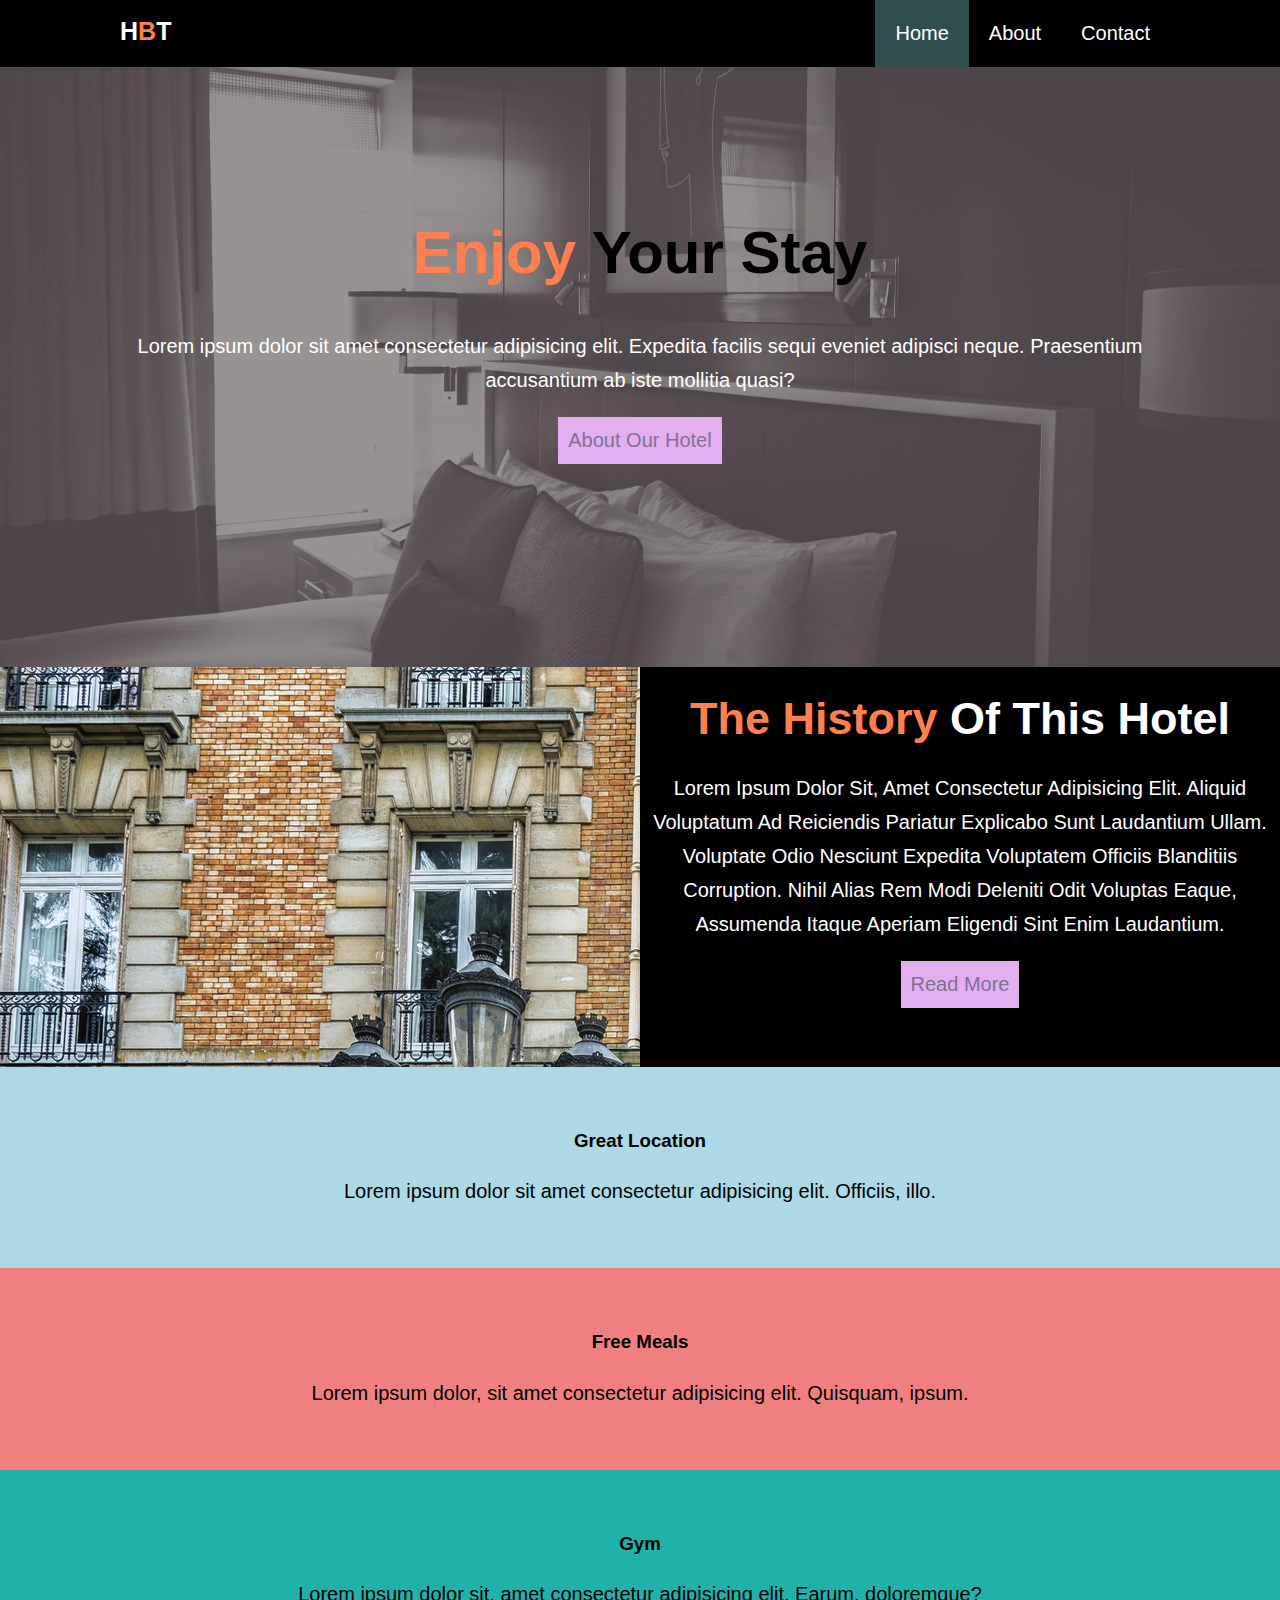
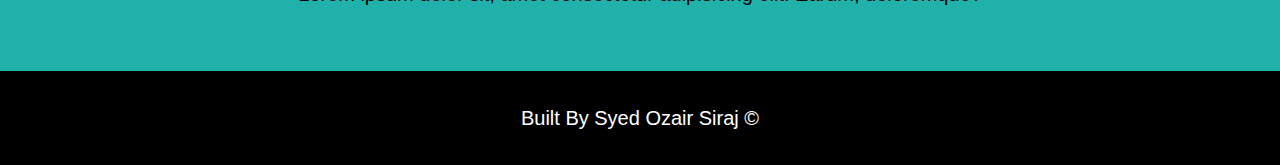
<file: structure/index.html>
<html lang="en">
<head>
    <meta charset="UTF-8">
    <meta http-equiv="X-UA-Compatible" content="IE=edge">
    <meta name="viewport" content="width=device-width, initial-scale=1.0">
    <title>HBT</title>
    <link rel="stylesheet" href="https://use.fontawesome.com/releases/v5.15.3/css/all.css" integrity="sha384-SZXxX4whJ79/gErwcOYf+zWLeJdY/qpuqC4cAa9rOGUstPomtqpuNWT9wdPEn2fk" crossorigin="anonymous">
    <link rel="stylesheet" href="style.css">
    <link rel="stylesheet" href="mobile.css" media="screen and (max-width:768px)">
</head>
<body>
<header>
    
    <nav id="nav">
        <div class="container">
        <h1>
            <a href="index.html">H<span class="coral">B</span>T</a>
        </h1>
        <ul>
            <li>
                <a class="current" href="index.html">
                    Home
                    
                </a>
                
            </li>
            <li>
                <a href="about.html">
                    About
                </a>
            </li>
            <li>
                <a href="Contact.html">
                    Contact
                </a>
            </li>
        </ul>
    </div>
    </nav>

</header>
<div id="showcase">
    <div class="container">
    <h1>
       <span class="coral">Enjoy</span> your stay
    </h1>
    <p>Lorem ipsum dolor sit amet consectetur adipisicing elit. 
        Expedita facilis sequi eveniet adipisci neque. 
        Praesentium accusantium ab iste mollitia quasi?
    </p>
    <a class="btn" href="about.html" >
        About our hotel</a>
    

</div>
</div>
<section id="home-info">
    
        <div class="home-info-img">

        </div>

        <div class="home-info-content">
            <h2>
                <span class="coral">the history</span>
                of this hotel
            </h2>
            <p>
                Lorem ipsum dolor sit, amet consectetur adipisicing elit. Aliquid voluptatum ad reiciendis 
                pariatur explicabo sunt laudantium ullam. 
                Voluptate odio nesciunt expedita voluptatem officiis blanditiis corruption. 
                Nihil alias rem modi deleniti odit voluptas eaque, assumenda itaque aperiam eligendi sint enim laudantium.
            </p>
            <a class="btn" href="about.html">read more</a>
        </div>
        
    
</section>
<section id="features">
<div class="box" style="background-color: lightblue;">
    <i class="far fa-building fa-3x"></i>
    <h3>great location</h3>
    <p>Lorem ipsum dolor sit amet consectetur adipisicing elit. Officiis, illo.</p>
</div>
<div class="box" style="background-color: lightcoral;">
    <i class="fas fa-utensils fa-3x"></i>
    <h3>free meals</h3>
    <p>Lorem ipsum dolor, sit amet consectetur adipisicing elit. Quisquam, ipsum.</p>

</div>
<div class="box" style="background-color: lightseagreen;">
    <i class="fas fa-dumbbell fa-3x"></i>
    <h3>gym</h3>
    <p>Lorem ipsum dolor sit, amet consectetur adipisicing elit. Earum, doloremque?</p>

</div>
</section>
<footer class="main-footer">
    <p>Built by syed ozair siraj &copy;</p>
</footer>
</body>
</html>
</file>
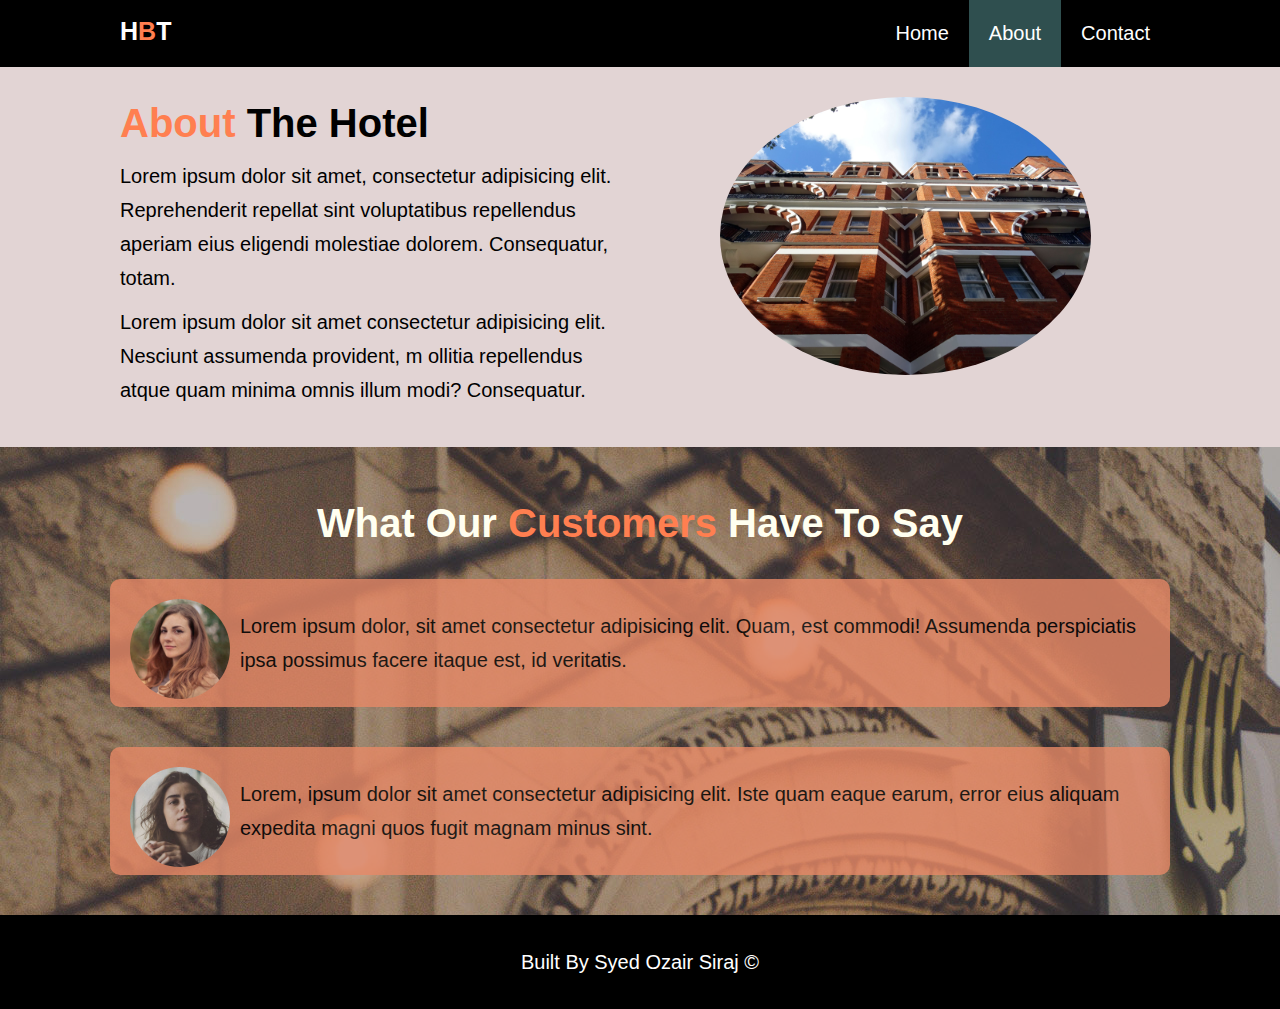
<file: structure/about.html>
<html lang="en">
<head>
    <meta charset="UTF-8">
    <meta http-equiv="X-UA-Compatible" content="IE=edge">
    <meta name="viewport" content="width=device-width, initial-scale=1.0">
    <title>HBT</title>
    <link rel="stylesheet" href="https://use.fontawesome.com/releases/v5.15.3/css/all.css" integrity="sha384-SZXxX4whJ79/gErwcOYf+zWLeJdY/qpuqC4cAa9rOGUstPomtqpuNWT9wdPEn2fk" crossorigin="anonymous">
    <link rel="stylesheet" href="style.css">
    <link rel="stylesheet" href="mobile.css" media="screen and (max-width:768px)">
</head>
<body>
<header>
    
    <nav id="nav">
        <div class="container">
        <h1>
            <a href="index.html">H<span class="coral">B</span>T</a>
        </h1>
        <ul>
            <li>
                <a href="index.html">
                    Home
                    
                </a>
                
            </li>
            <li>
                <a class="current" href="about.html">
                    About
                </a>
            </li>
            <li>
                <a href="Contact.html">
                    Contact
                </a>
            </li>
        </ul>
    </div>
    </nav>

</header>
<section id="about" class="p3 light">
    <div class="container">
        <div class="info-left">
            <h1 class="l1"><span class="coral">About</span> the hotel</h1>
            <p>Lorem ipsum dolor sit amet, consectetur adipisicing elit. Reprehenderit repellat sint
            voluptatibus repellendus aperiam eius eligendi molestiae dolorem. Consequatur, totam.</p>
            <p>Lorem ipsum dolor sit amet consectetur adipisicing elit. Nesciunt assumenda provident, m
            ollitia repellendus atque quam minima omnis illum modi? Consequatur.</p>
        </div>
        <div class="info-right">
            <img src="../img/photo-2.jpg" alt="">
        </div>
    </div>
</section>
<section id="review">
    <div class="container">
        <h2 class="l1">What our <span class="coral">customers</span> have to say</h2>
        <div class="reviews bg-coral">
            <img src="../img/person-1.jpg" alt="">
            <p>Lorem ipsum dolor, sit amet consectetur adipisicing elit. Quam, est commodi! Assumenda perspiciatis ipsa possimus facere itaque est, id veritatis.</p>
        </div>
        <div class="reviews bg-coral">
            <img src="../img/person-2.jpg" alt="">
            <p>Lorem, ipsum dolor sit amet consectetur adipisicing elit. Iste quam eaque earum, error eius aliquam expedita magni quos fugit magnam minus sint.</p>
            
        </div>
    </div>
</section>
<footer class="main-footer">
    <p>Built by syed ozair siraj &copy;</p>
</footer>
</body>
</html>
</file>
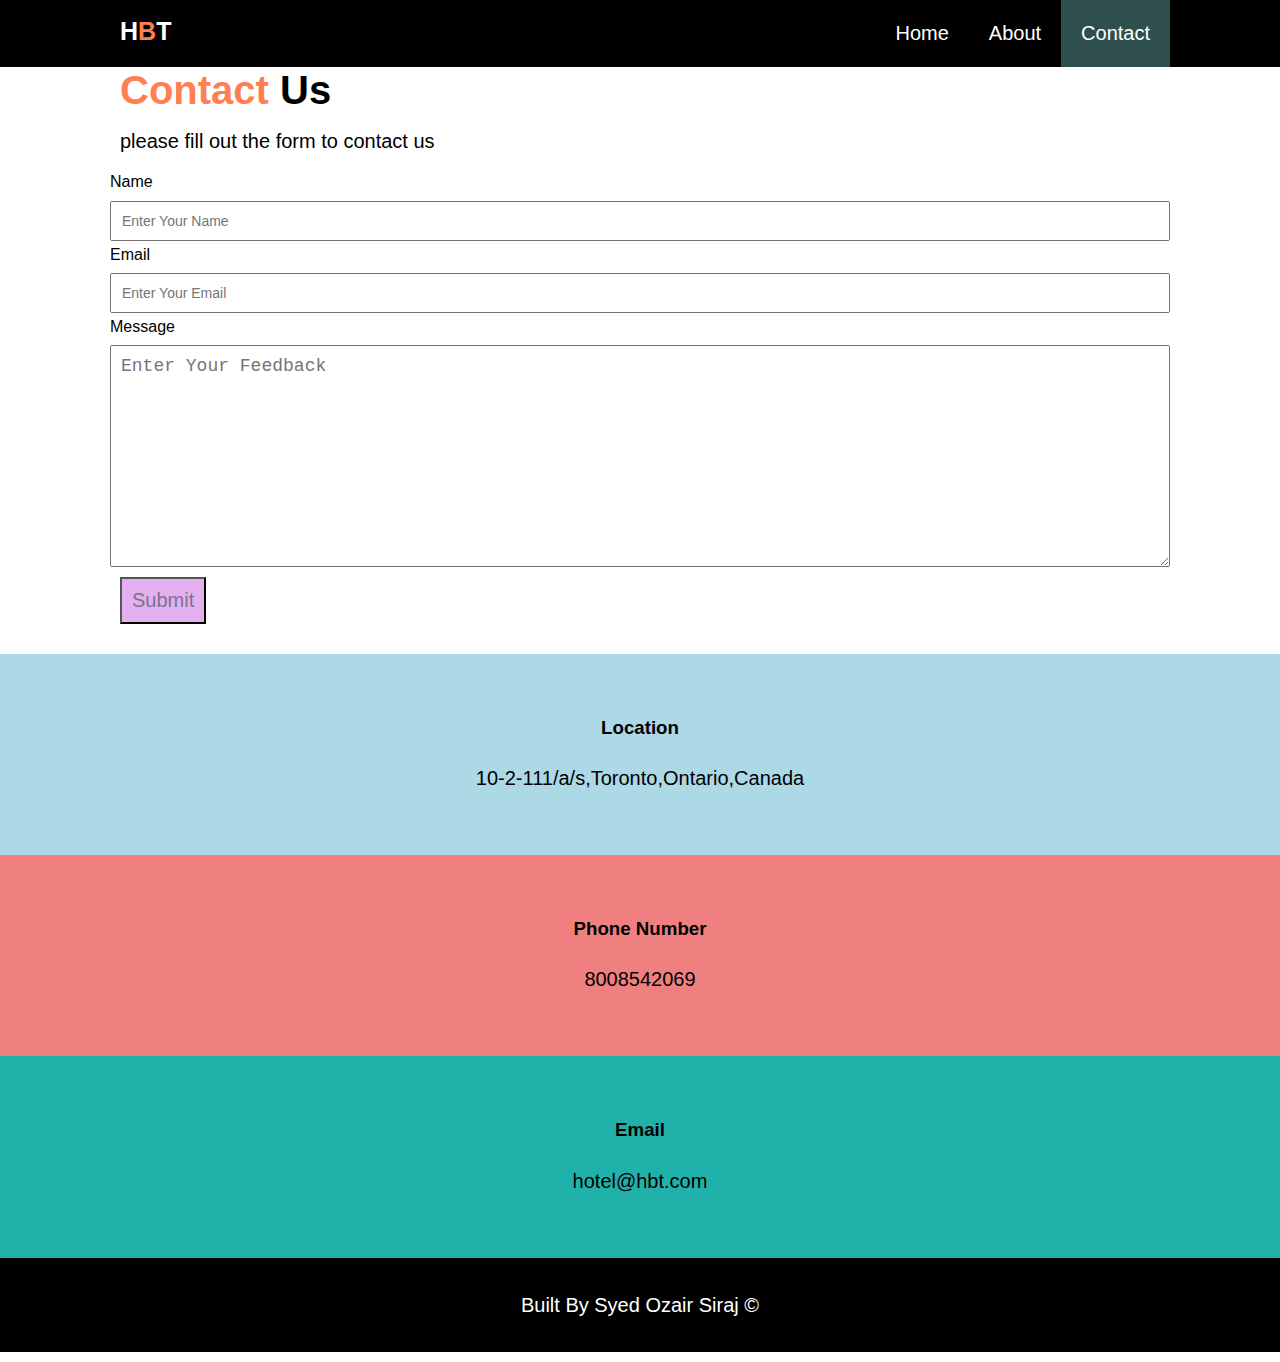
<file: structure/Contact.html>
<html lang="en">
<head>
    <meta charset="UTF-8">
    <meta http-equiv="X-UA-Compatible" content="IE=edge">
    <meta name="viewport" content="width=device-width, initial-scale=1.0">
    <title>HBT</title>
    <link rel="stylesheet" href="https://use.fontawesome.com/releases/v5.15.3/css/all.css" integrity="sha384-SZXxX4whJ79/gErwcOYf+zWLeJdY/qpuqC4cAa9rOGUstPomtqpuNWT9wdPEn2fk" crossorigin="anonymous">
    <link rel="stylesheet" href="style.css">
    <link rel="stylesheet"  media="screen and (max-width:768px)" href="mobile.css">

</head>
<body>
<header>
    
    <nav id="nav">
        <div class="container">
        <h1>
            <a href="index.html">H<span class="coral">B</span>T</a>
        </h1>
        <ul>
            <li>
                <a href="index.html">
                    Home
                    
                </a>
                
            </li>
            <li>
                <a  href="about.html">
                    About
                </a>
            </li>
            <li>
                <a class="current" href="Contact.html">
                    Contact
                </a>
            </li>
        </ul>
    </div>
    </nav>

</header>
<section id="contact">
    <div class="container">
    <h2 class="l1">
       <span class="coral">contact</span> us
    </h2>
    <p>
        please fill out the form to contact us
    </p>
    <form action="action.php">
        <div class="formgroup">
            <label for="name">name</label>
            <input type="text" name="name" id="name" placeholder="enter your name">
        </div>
        <div class="formgroup">
            <label for="email">email</label>
            <input type="email" name="email" id="email" placeholder="enter your email">
        </div>
        <div class="formgroup">    
            <label for="message">message</label>
            <textarea name="message" id="message" cols="20" rows="10" placeholder="enter your feedback"></textarea>
        </div>
        <button type="submit" class="btn">submit</button>
    </form>
</div>
</section>
<section id="features">
    <div class="box" style="background-color: lightblue;">
        <i class="far fa-building fa-3x"></i>
        <h3>location</h3>
        <p>10-2-111/a/s,Toronto,Ontario,Canada</p>
    </div>
    <div class="box" style="background-color: lightcoral;">
        <i class="fas fa-phone fa-3x"></i>
        <h3>Phone number</h3>
        <p>8008542069</p>
    
    </div>
    <div class="box" style="background-color: lightseagreen;">
        <i class="fas fa-envelope fa-3x"></i>
        <h3>email</h3>
        <p>hotel@hbt.com</p>
    
    </div>
    </section>





































<footer class="main-footer">
    <p>Built by syed ozair siraj &copy;</p>
</footer>
</body>
</html>
</file>
<file: structure/style.css>
*{
    margin: 0;
    padding: 0;
    box-sizing: border-box;
}
body{
    line-height: 1.7em;
    font-family: 'Trebuchet MS', 'Lucida Sans Unicode', 'Lucida Grande', 'Lucida Sans', Arial, sans-serif;
}
.container{
    max-width: 1100px;
    margin: auto;
    padding: 0 20px;
    overflow: auto;
}
a{
    text-decoration: none;

}
input{
    font-size: 14px;
}
textarea{
    font-size: 18px;
}
input::placeholder{
text-transform: capitalize;
}
textarea::placeholder{
    text-transform: capitalize;
}
h1,h2,h3{
    padding: 10px;
    text-transform: capitalize;
}
ul{
    list-style: none;
}
p{
    line-height: 1.7em;
    font-size: 20px;
    margin:10px 10px;
    

}
.p1{
    padding: 10px 0;
}
.p2{
    padding: 20px 0;
}
.p3{
    padding: 30px 0;
}
.blue{
    color: blue;
}
.coral{
    color: coral;
}
.green{
    color: green;
}
.red{
    color: red;
}
.bg-coral{
    background-color: rgb(231, 137, 103);
}
.light{
    background-color: rgb(226, 212, 212);
}

.l1{
    font-size: 40px;
}
.l2{
    font-size: 50px;
}
.l3{
    font-size: 60px;
}
label{
    text-transform: capitalize;
}
.btn {
    display: inline-block;
    font-size:20px;
    
    margin: 10px 10px;
    padding: 10px 10px;
    background-color: rgb(228, 175, 241);
    color: rgb(125, 114, 146);
    text-transform: capitalize;

}
.box{
    padding: 50px;
    text-align: center;
  }      
.box i{
    padding-bottom: 10px;
}
.box h3{
    text-transform: capitalize;
}
.btn:hover{
    background-color: darkseagreen;
    color: cyan;
}
.current{
    background-color:darkslategrey;
    
}
/* navbar */
#nav{
    background-color: black;
    overflow: auto;
    
}
#nav h1{
    color: white;
    float: left;
    padding: 18px 10px 14px;
    
    
}
#nav h1 a{
    padding: 0;
    font-size: 25px;
}
#nav a{
    color: white;
}
#nav ul{
    float:right;
    
}
#nav ul li{
    float: left;
}
#nav a{
    display: block;
    padding: 20px;
    text-align: center;
    font-size: 20px;
}

#nav li a:hover{
    background-color: khaki;
    color: black;
    
}
/* showcase */
#showcase{
    text-align: center;
    background: url(../img/showcase.jpg);
    background-repeat: no-repeat;
    background-position: center;
    background-size: cover;
    height: 600px;
}
#showcase h1{
    padding-top: 150px;
    padding-bottom: 30px;
    font-size: 60px;
    line-height: 1.2em;
    text-transform: capitalize;
    
}
#showcase p{
    
    color: white;

}
 
/* home-info */

#home-info{
    height: 400px;
}
#home-info h2{
    margin: 15px 10px;
    font-size: 45px;
    line-height: 1.2em;
}
#home-info .home-info-img{
    background: url(../img/photo-1.jpg);
    width: 50%;
    min-height: 100%;
    float: left;
}
#home-info .home-info-content{
    background: black;
    width: 50%;
    height: 100%;
    overflow: hidden;
    float:right;
    color: white;
    text-align: center;
    text-transform: capitalize;
}
.home-info-content p{
    font-size: 20px;
    margin: 10px 10px;
    line-height: 1.7em;

}
/* about */
#about{
    /* height: 400px; */
    line-height: 2em;
}
#about .info-right{
    float:right;
    /* min-height: 100%; */
    width: 50%;
}
#about .info-right img{
    width: 70%;
    display: block;
    margin: auto;
    border-radius: 50%;
}
#about .info-left{
    width:50%;
    /* min-height: 100%; */
    float: left;
}
/* review */
#review{
    
    background-image: url(../img/test-bg.jpg);
    padding-top:50px;
    /* height: 600px; */
    line-height: 2em;
    
}
#review h2{
    text-align: center;
    color: ivory;
    padding-bottom: 40px;
}
#review .reviews{
    padding:20px;
    margin-bottom: 40px;
    border-radius: 10px;
    opacity: 0.8;
}
#review .reviews img{
    width: 100px;
    float: left;
    margin-right: 10PX;
    border-radius: 50%;
    
}
/* contact */

#contact{
    
    margin-bottom: 20px;
}
#contact .formgroup label{
    display: block;
    margin-bottom: 5px;

}
#contact .formgroup input,
#contact .formgroup textarea{
    width: 100%;
    padding: 10px;
}




/* footer-aakhri niche ataa ine */
.main-footer{
    padding:20px;
    text-align: center;
    background-color: black;
    color: white;
    font-size: 20px;
    text-transform: capitalize;
}
</file>
<file: structure/mobile.css>
/* showcase */
#showcase{
    text-align: center;
    background: url(../img/showcase.jpg);
    background-repeat: no-repeat;
    background-position: center;
    background-size: cover;
    height: 400px;
}
#showcase h1{
    padding-top: 20px;
    padding-bottom: 30px;
    font-size: 40px;
    line-height: 1.2em;
    text-transform: capitalize;
    
}
#showcase p{
    
    color: white;

}
 #about{ 
    /* padding: 0; */
    line-height: 3em;
}

#about .info-right{
    float:none;
    
    width: 100%;
}

#about .info-left{
    width:100%;
    float: none;
    text-align: center;
}
#about .info-left h1{
    text-align: center;
    font-size: 40px;
}
#about .info-right img{
    width: 100%;
    display: block;
    margin: auto;
    border-radius: 0;
}
#review{
    
    background-image: url(../img/test-bg.jpg);
    /* padding-top:100px; */

    line-height: 3em;
    
}
#review h2{
    text-align: center;
    color: ivory;
    padding: 0;
}
#review .reviews{
    padding:20px;
    margin-bottom: 40px;
    border-radius: 10px;
    opacity: 0.8;
}
#review .reviews img{
    width: 100px;
    float: left;
    margin-right: 10PX;
    border-radius: 50%;
    
} 
/* home-info */

#home-info{
     height: 550px; 
}
#home-info h2{
    margin: 0px 10px;
    font-size: 35px;
    line-height: 1.2em;
}
 #home-info .home-info-img{ 
    display: none; 
    }     
#home-info .home-info-content{
    background: black;
    width: 100%;
    height: 100%;
    overflow: hidden;
    float:right;
    color: white;
    text-align: center;
    text-transform: capitalize;
}
.home-info-content p{
    font-size: 20px;
    margin: 10px 10px;
    line-height: 1.7em;

}
</file>
